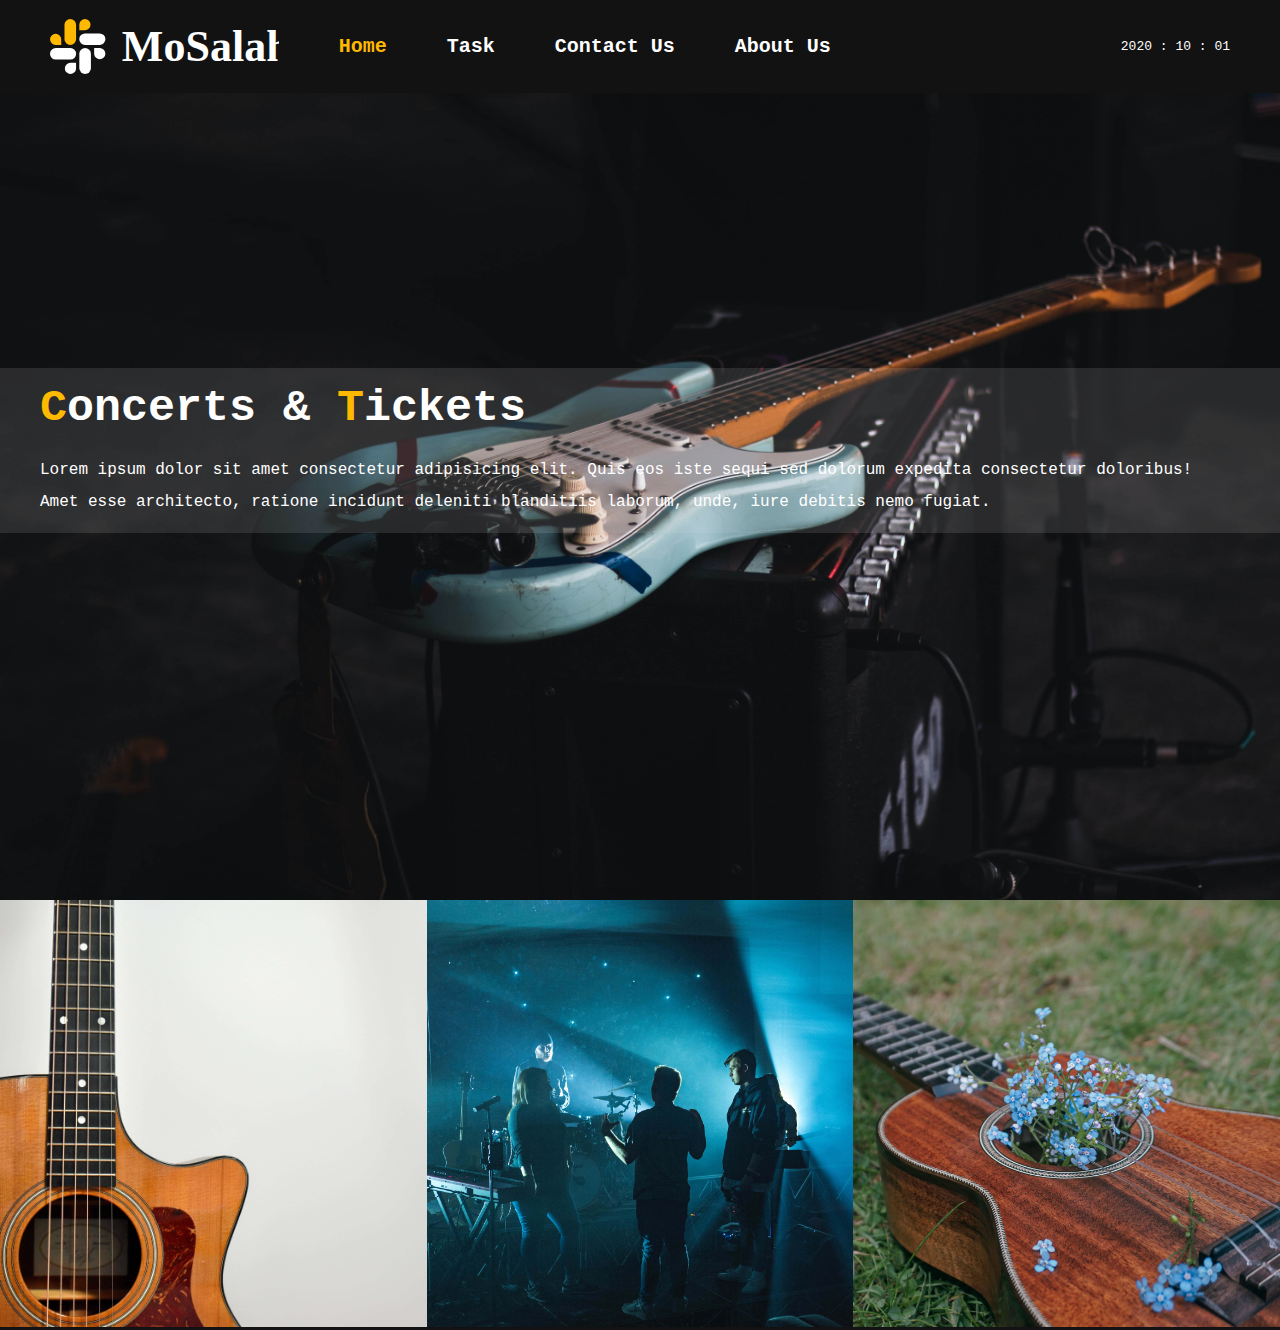
<file: index.html>
<!DOCTYPE html>
<html lang="en">

<head>
    <meta charset="UTF-8">
    <meta http-equiv="X-UA-Compatible" content="IE=edge">
    <meta name="viewport" content="width=device-width, initial-scale=1.0">
    <title>Document</title>
    <link rel="stylesheet" href="main.css">
</head>

<body>
    <header>
        <ul>
            <li><img src="image/logo.svg"></li>
            <li class="link"><a href="index.html" class="active">Home</a></li>
            <li class="link"><a href="jsTask.html">Task</a></li>
            <li class="link"><a href="#">Contact Us</a></li>
            <li class="link"><a href="#">About Us</a></li>
        </ul>
        <p>2020 : 10 : 01</p>
    </header>
    <main>
        <div>
            <h5><span class="main-color">C</span>oncerts & <span class="main-color">T</span>ickets</h5>
            <p>
                Lorem ipsum dolor sit amet consectetur adipisicing elit. Quis eos iste sequi sed dolorum expedita
                consectetur doloribus! Amet esse architecto, ratione incidunt deleniti blanditiis laborum, unde, iure
                debitis nemo fugiat.
            </p>
        </div>
    </main>
    <ul class="images">
        <li><img src="image/img-1.jpg"></li>
        <li><img src="image/img-3.jpg"></li>
        <li><img src="image/img-2.jpg"></li>
    </ul>
</body>

</html>
</file>
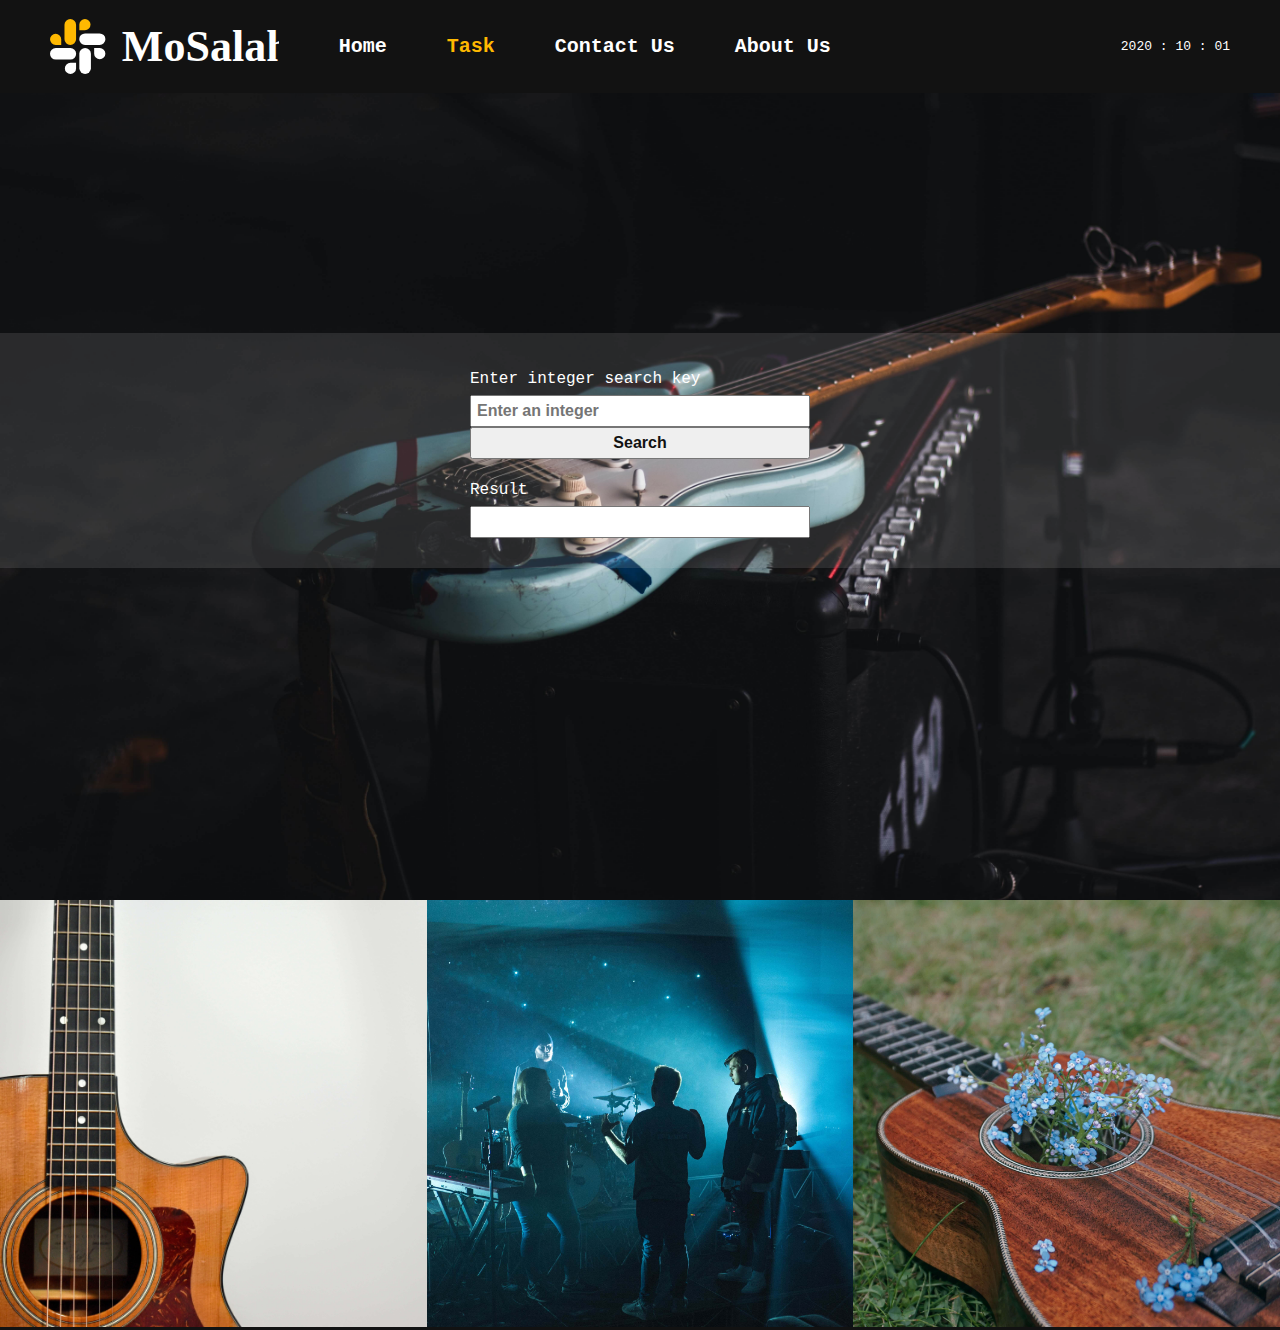
<file: jsTask.html>
<!DOCTYPE html>
<html lang="en">

<head>
    <meta charset="UTF-8">
    <meta http-equiv="X-UA-Compatible" content="IE=edge">
    <meta name="viewport" content="width=device-width, initial-scale=1.0">
    <title>Document</title>
    <link rel="stylesheet" href="main.css">
</head>

<body>
    <header>
        <ul>
            <li><img src="image/logo.svg"></li>
            <li class="link"><a href="index.html">Home</a></li>
            <li class="link"><a href="jsTask.html" class="active">Task</a></li>
            <li class="link"><a href="#">Contact Us</a></li>
            <li class="link"><a href="#">About Us</a></li>
        </ul>
        <p>2020 : 10 : 01</p>
    </header>
    <main>
        <div class="forms">
            <div class="form">
                <p>Enter integer search key</p>
                <input placeholder="Enter an integer" type="number" id="integer">
                <input onclick="searchinArray()" type="submit" value="Search">
                <br>
                <p>Result</p>
                <input type="text" id="result" readonly>
            </div>
        </div>
    </main>
    <ul class="images">
        <li><img src="image/img-1.jpg"></li>
        <li><img src="image/img-3.jpg"></li>
        <li><img src="image/img-2.jpg"></li>
    </ul>

    <script src="main.js"></script>
</body>

</html>
</file>
<file: main.css>
* {
  box-sizing: border-box;
  margin: 0;
  padding: 0;
  color: #fff;
}

body {
  background-color: #121212;
  font-family: monospace;
}

ul {
  list-style: none;
  padding: 0;
  margin: 0;
}

.main-color {
  color: #ffb901;
}

header {
  position: absolute;
  top: 0;
  left: 0;
  width: 100%;
  padding: 15px 50px;
  background-color: #121212;
  display: flex;
  justify-content: space-between;
  align-items: center;
  z-index: 9999;
}

header ul {
  display: flex;
  gap: 60px;
  align-items: center;
}

header ul li a {
  text-decoration: unset;
  font-weight: bold;
  font-size: 20px;
}

header ul li a.active {
  color: #ffb901;
}

@media (max-width: 1199px) {
  header ul li a {
    font-size: 16px;
  }
}

@media (max-width: 992px) {
  header ul .link {
    display: none;
  }
}
@media (max-width: 576px) {
  header {
    position: relative;
  }
  header p {
    display: none;
  }
}

main {
  position: relative;
  background-image: url(image/bg.jpg);
  background-repeat: no-repeat;
  background-size: cover;
  height: 100vh;
  display: flex;
  justify-content: center;
  align-items: center;
}

main div {
  width: 100%;
  background-color: #dddddd20;
  padding: 15px 40px;
}

main div h5 {
  font-size: 45px;
  margin-bottom: 20px;
}

main div p {
  font-size: 16px;
  line-height: 2;
}

.images {
  display: flex;
  width: 100%;
  overflow: hidden;
}

.images li {
  width: calc(100% / 3);
}

.images li img {
  width: 100%;
}

.images li:hover img {
  filter: blur(10px);
}

main .forms {
  width: 100%;
  background-color: #dddddd20;
  padding: 15px 40px;
}

main .form {
  display: flex;
  flex-direction: column;
  background-color: unset;
  width: 35%;
  margin: auto;
}

@media (max-width: 1199px) {
  main .form {
    width: 50%;
  }
}
@media (max-width: 992px) {
  main .form {
    width: 90%;
  }
}
@media (max-width: 576px) {
  main .form {
    width: 100%;
    padding: 0;
  }
}

main div input {
  padding: 5px;
  font-size: 16px;
  color: #121212;
  font-weight: bold;
  outline: none;
}
main div input#result {
  cursor: default;
}

main div input[type="submit"] {
  padding: 5px 20px;
  cursor: pointer;
}
</file>
